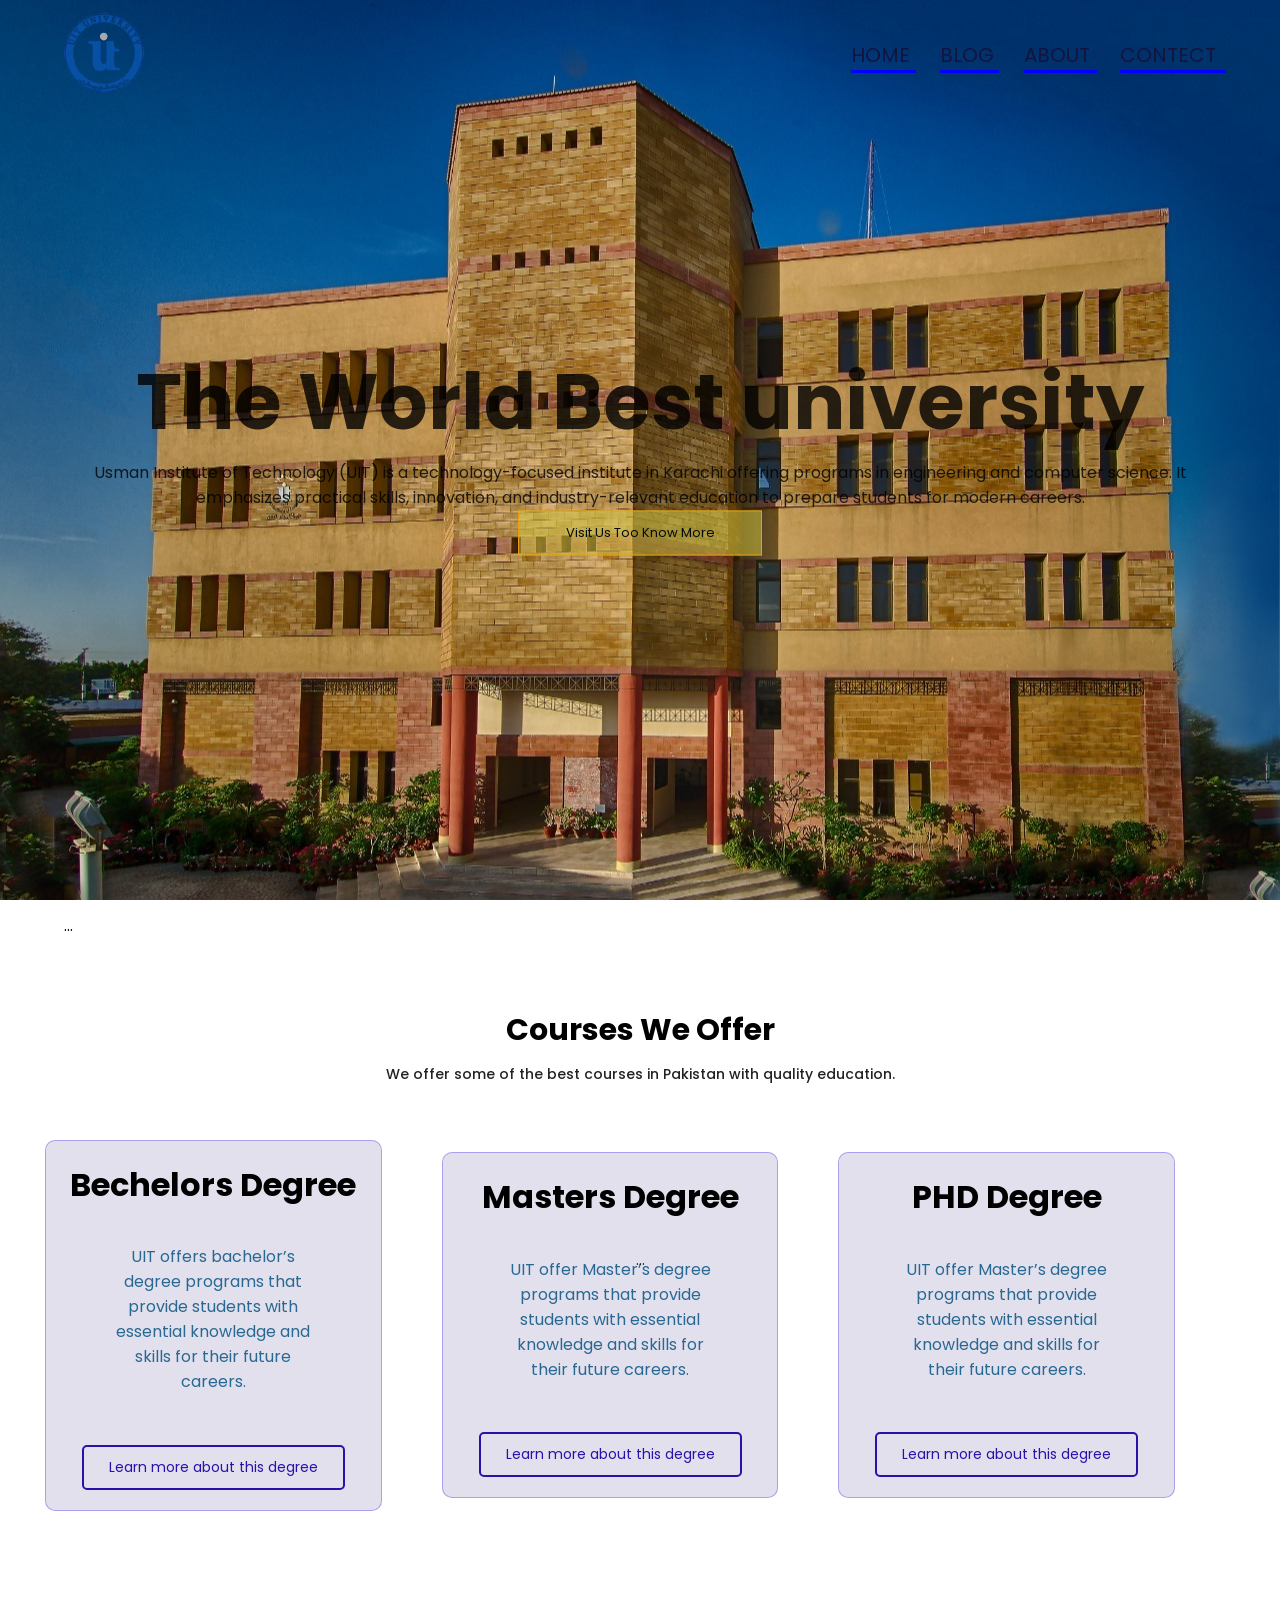
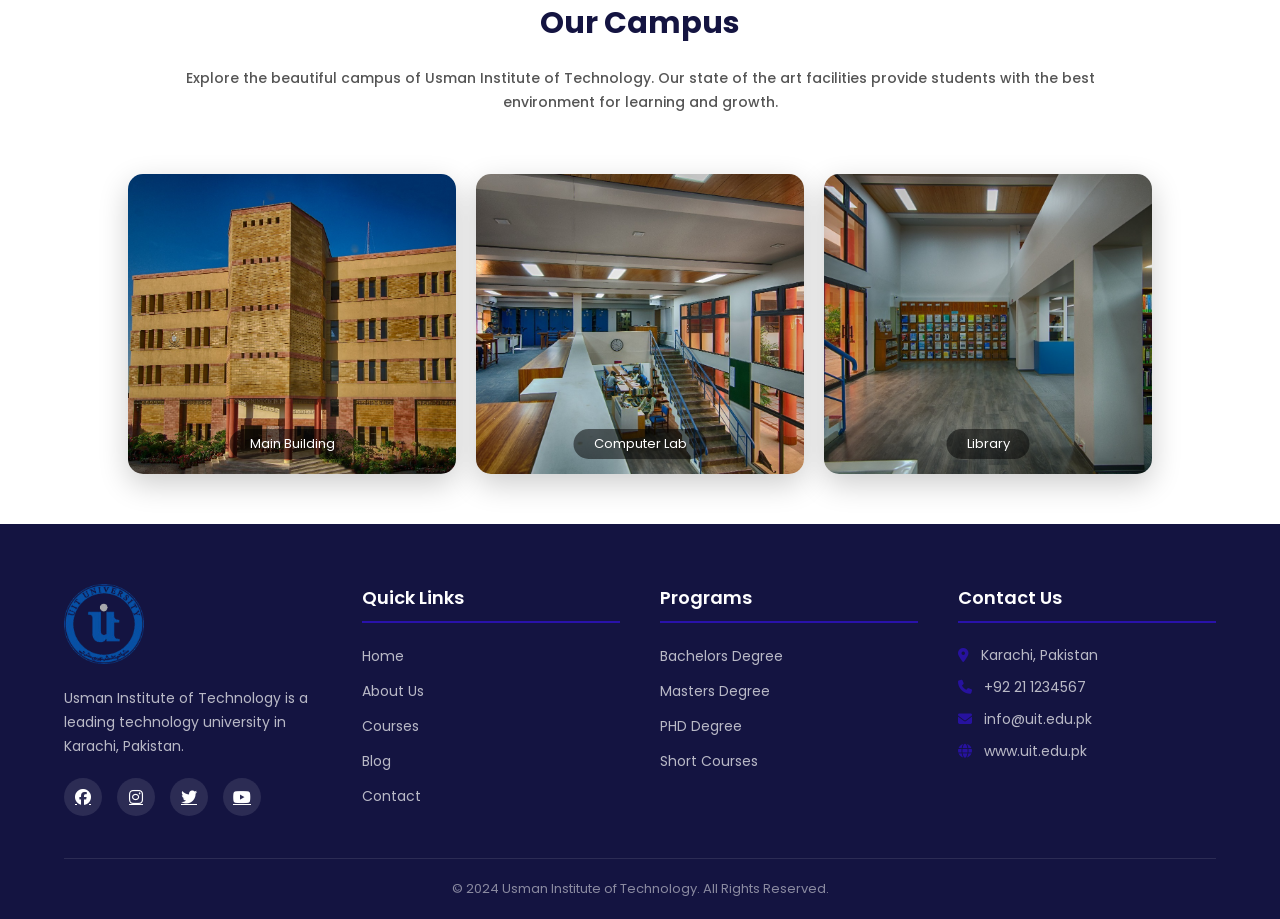
<file: index.html>
<!DOCTYPE html>
<html lang="en">
<head>
    <meta charset="UTF-8">
    <meta name="viewport" content="width=device-width, initial-scale=1.0">
    <link rel="stylesheet" href="index.css">
    <title>Usman institute technology univercity</title>
    <link rel="preconnect" href="https://fonts.googleapis.com">
<link rel="preconnect" href="https://fonts.gstatic.com" crossorigin>
<link href="https://fonts.googleapis.com/css2?family=Poppins:ital,wght@0,100;0,200;0,300;0,400;0,500;0,600;0,700;0,800;0,900;1,100;1,200;1,300;1,400;1,500;1,600;1,700;1,800;1,900&display=swap" rel="stylesheet">
<link rel="stylesheet" href="https://cdnjs.cloudflare.com/ajax/libs/font-awesome/6.5.0/css/all.min.css">

</head>
<body>
    <section>
    <nav>
        <a class="logo" href=""><img src="c.png" alt="this pic is for uit only "></a>
            <input type="checkbox" id="menu-toggle">
    <label for="menu-toggle" class="menu-icon" onclick="hidemenu">&#9776;</label> 
        <div class="navbar">
                <ul>
                    <a href="#">HOME</a>
                    <a href="#">BLOG</a>
                    <a href="#">ABOUT</a>
                    <a href="#">CONTECT</a>
                </ul>
                <label for="menu-toggle" class="close-icon">
                    <i class="fa fa-times"></i>
                    </label>
        </div>
    </nav>
  <div class="text-content">
    <h1>The World Best university</h1>
    <p>
        Usman Institute of Technology (UIT) is a technology-focused institute in Karachi offering programs in engineering and computer science. It emphasizes practical skills, innovation, and industry-relevant education to prepare students for modern careers.

    </p>
    <a href="#" class="hero-btn">Visit Us Too Know More </a>
  </div>
</section>
<body>
    <section>   <!-- hero section only -->
        <nav>...</nav>
        <div class="text-content">...</div>
    </section>  <!-- close here -->

    <!-- new sections start here -->
    <section class="about-section">
        <h2>Courses We Offer</h2>
        <p class="pra">We offer some of the best courses in Pakistan with quality education.</p>
    </section>

    <div class="description">
        <div class="description-data">
            <h1>Bechelors Degree</h1>
        <p>UIT offers bachelor’s degree programs that provide students with essential knowledge and skills for their future careers.</p>
            <button class="bttn">Learn more about this degree</button>
        </div>
         <div class="description-data">
            <h1>Masters Degree</h1>
        <p>UIT offer Master’s degree programs that provide students with essential knowledge and skills for their future careers.</p>
                <button class="bttn">Learn more about this degree</button>
        </div>
         <div class="description-data">
            <h1>PHD Degree</h1>
        <p>UIT offer Master’s degree programs that provide students with essential knowledge and skills for their future careers.</p>
              <button class="bttn">Learn more about this degree</button>
        </div>
    </div>
<div class="campus-heading">
    <h2>Our Campus</h2>
    <p class="pra">Explore the beautiful campus of Usman Institute of Technology. 
    Our state of the art facilities provide students with the best 
    environment for learning and growth.</p>
</div>
   <div class="campus-gallery">
    <div class="campus-card">
        <img src="aca1.jpeg" alt="UIT Campus 1">
        <span class="campus-card-label">Main Building</span>
    </div>
    <div class="campus-card">
        <img src="ACA2.jpg.jpeg" alt="UIT Campus 2">
        <span class="campus-card-label">Computer Lab</span>
    </div>
    <div class="campus-card">
        <img src="ACA3.jpg.jpeg" alt="UIT Campus 3">
        <span class="campus-card-label">Library</span>
    </div>
</div>
    <footer>
    <div class="footer-container">
        <div class="footer-col">
            <img src="c.png" alt="UIT Logo" class="footer-logo">
            <p>Usman Institute of Technology is a leading technology university in Karachi, Pakistan.</p>
            <div class="social-icons">
                <a href="#"><i class="fab fa-facebook"></i></a>
                <a href="#"><i class="fab fa-instagram"></i></a>
                <a href="#"><i class="fab fa-twitter"></i></a>
                <a href="#"><i class="fab fa-youtube"></i></a>
            </div>
        </div>


        <div class="footer-col">
            <h3>Quick Links</h3>
            <ul>
                <li><a href="#">Home</a></li>
                <li><a href="#">About Us</a></li>
                <li><a href="#">Courses</a></li>
                <li><a href="#">Blog</a></li>
                <li><a href="#">Contact</a></li>
            </ul>
        </div>

        <div class="footer-col">
            <h3>Programs</h3>
            <ul>
                <li><a href="#">Bachelors Degree</a></li>
                <li><a href="#">Masters Degree</a></li>
                <li><a href="#">PHD Degree</a></li>
                <li><a href="#">Short Courses</a></li>
            </ul>
        </div>

        <div class="footer-col">
            <h3>Contact Us</h3>
            <p><i class="fas fa-map-marker-alt"></i> Karachi, Pakistan</p>
            <p><i class="fas fa-phone"></i> +92 21 1234567</p>
            <p><i class="fas fa-envelope"></i> info@uit.edu.pk</p>
            <p><i class="fas fa-globe"></i> www.uit.edu.pk</p>
        </div>
    </div>

    <div class="footer-bottom">
        <p>© 2024 Usman Institute of Technology. All Rights Reserved.</p>
    </div>
</footer>

</body>
</body>
</html>
</file>
<file: index.css>
*{
    margin: 0px;
    padding: 0px;
    font-family: "Poppins", sans-serif;
}

.logo img{
    width: 80px;
}

body{
    overflow-y: auto;
    min-height: 100vh;
    width: 100%;
    background-image: url(aca1.jpeg);
    background-position: center;
    background-size: cover;
    position: relative;
    overflow-x: hidden;
}

.navbar{
    display: flex;
    justify-content: space-between;
    align-items: center;
}

.navbar ul{
    display: flex;
    gap: 30px;
}

nav{
    display: flex;
    flex-wrap: wrap;
    padding: 1% 5%;
    padding-bottom: 20px;
    justify-content: space-between;
    align-items: center;
}

nav a{
    display: inline-block;
    text-decoration: none;
    color: rgb(20, 20, 65);
    font-size: 20px;
}

.navbar a::after{
    content: '';
    width: 110%;
    height: 3px;
    background: blue;
    display: block;
    margin-top: 10px;
    margin: auto;
    transition: 0.5s;
}

.navbar a:hover::after{
    width: 100%;
    background-color: black;
}

.text-content{
    font-family: "Poppins";
    display: block;
    flex-wrap: wrap;
    width: 90%;
    color: rgba(0, 0, 0, 0.801);
    position: absolute;
    top: 50%;
    left: 50%;
    transform: translate(-50%, -50%);
    text-align: center;
}

.text-content h1{
    font-size: 6vw;
}

.hero-btn{
    display: inline-block;
    text-decoration: none;
    color: rgb(5, 12, 9);
    border: 1px solid rgb(233, 157, 16);
    padding: 1% 4%;
    font-size: 13px;
    background: rgba(212, 197, 65, 0.521);
    position: relative;
    cursor: pointer;
}

.hero-btn:hover{
    border: 1px solid rgba(165, 153, 42, 0.664);
    background: rgba(165, 153, 42, 0.664);
    transition: 1s;
}

#menu-toggle{
    display: none;
}

.menu-icon{
    display: none;
    font-size: 28px;
    cursor: pointer;
    color: rgb(20, 20, 65);

}
.close-icon {
    display: none;
}

@media (max-width: 700px) {
    .menu-icon{
        display: block;
    }

    .close-icon{
        display: block;
        position: absolute;
        top: 20px;
        right: 20px;
        font-size: 22px;
        color: white;
        cursor: pointer;
    }

    .navbar{
        display: block;
        flex-direction: column;
        align-items: flex-start;
        position: fixed;
        top: 0;
        right: -300px;
        width: 200px;
        height: 100vh;
        background: rgb(41, 18, 170);
        padding: 80px 30px;
        z-index: 2;
        transition: right 0.35s ease;
        overflow: hidden;
        scrollbar-width: none;
        -ms-overflow-style: none;
        transition: 1s;
    }

    .navbar::-webkit-scrollbar{
        display: none;
    }

    #menu-toggle:checked ~ .navbar{
        right: 0;
    }

    .navbar ul{
        display: flex;
        flex-direction: column;
        gap: 20px;
    }

    .navbar a::after{
        display: none;
    }

    .text-content h1{
        font-size: 20px;
    }
    nav .fa{
        display: block;
        color: #110101;
        margin: 1px;
        padding: 10px;
        font-size: 22px;
        cursor: pointer;
    }
}   
section:first-child {
    min-height: 100vh;
    position: relative;
    background-image: url(aca1.jpeg);
    background-position: center;
    background-size: cover;
}

body {
    background: none; /* remove background from body */
}
.about-section{
    width: 80%;
    margin: auto;
    text-align: center;
    padding-top: 50px;
    
}
h2{
    font-size: 30px;
    font-weight: 700;    
}

.pra{
    color: #242323;
    font-size: 14px;
    font-weight: 500;
    line-height: 22px;
    padding: 10px;
}
.description{

    margin-top: 2%;
    display: flex;
    justify-content: space-between;
    align-items: center;
    padding: 40px;
    margin: 5px;
    margin-bottom: 00px;
}
 .description-data {
    display: inline;
    justify-content: center;
    text-align: center;
    margin-right: 60px;
    background: rgba(66, 52, 136, 0.151);  /* light blue transparent */
    border: 1px solid rgba(44, 10, 235, 0.3);
    border-radius: 10px;
    padding: 20px;
    flex: 1;
}

.description p{
    color: #296892;
    align-items: center;
    justify-content: space-between;
    padding: 12%;

}
.description-data{
    display: inline;
    justify-content: center;
    text-align: center;
    margin-right: 60px;
}
@media (max-width: 700px) {

    .description {
        flex-direction: column;  
        padding: 20px;
        margin-bottom: 50px;
    }

    .description-data {
        margin-right: 0;
        margin-bottom: 30px;
        width: 100%;
        background: rgba(66, 52, 136, 0.151);
    }

    .description p {
        padding: 5%;
    }

    .about-section {
        width: 95%;
    }

    h2 {
        font-size: 22px;
    }

    .pra {
        font-size: 13px;
    }
}
.bttn{
    display: inline-block;
    text-decoration: none;
    color: rgb(41, 18, 170);
    border: 2px solid rgb(41, 18, 170);
    padding: 10px 25px;
    font-size: 14px;
    font-family: "Poppins", sans-serif;
    border-radius: 5px;
    cursor: pointer;
    background: transparent;
    margin-top: 15px;
    transition: 0.3s;
}

.bttn:hover {
    background: rgb(41, 18, 170);
    color: white;
}
footer {
    background: rgb(20, 20, 65);
    color: white;
    padding: 60px 5% 0;
}

.footer-container {
    display: flex;
    justify-content: space-between;
    gap: 40px;
    flex-wrap: wrap;
}

.footer-col {
    flex: 1;
    min-width: 200px;
}

.footer-logo {
    width: 80px;
    margin-bottom: 15px;
}

.footer-col p {
    font-size: 14px;
    line-height: 24px;
    color: rgba(255, 255, 255, 0.7);
    margin-bottom: 8px;
}

.footer-col p i {
    margin-right: 8px;
    color: rgba(41, 18, 170, 0.9);
}

.footer-col h3 {
    font-size: 18px;
    font-weight: 600;
    margin-bottom: 20px;
    color: white;
    border-bottom: 2px solid rgb(41, 18, 170);
    padding-bottom: 10px;
}

.footer-col ul {
    list-style: none;
}

.footer-col ul li {
    margin-bottom: 10px;
}

.footer-col ul li a {
    text-decoration: none;
    color: rgba(255, 255, 255, 0.7);
    font-size: 14px;
    transition: 0.3s;
}

.footer-col ul li a:hover {
    color: white;
    padding-left: 5px;
}

.social-icons {
    display: flex;
    gap: 15px;
    margin-top: 20px;
}

.social-icons a {
    width: 38px;
    height: 38px;
    background: rgba(255, 255, 255, 0.1);
    border-radius: 50%;
    display: flex;
    align-items: center;
    justify-content: center;
    color: white;
    font-size: 16px;
    transition: 0.3s;
}

.social-icons a:hover {
    background: rgb(41, 18, 170);
}

.footer-bottom {
    text-align: center;
    padding: 20px 0;
    margin-top: 40px;
    border-top: 1px solid rgba(255, 255, 255, 0.1);
    font-size: 13px;
    color: rgba(255, 255, 255, 0.5);
}

@media (max-width: 700px) {
    .footer-container {
        flex-direction: column;
        gap: 30px;
    }

    .footer-col {
        min-width: 100%;
    }
}
.campus-gallery {
    display: flex;
    gap: 20px;
    width: 80%;
    margin: 50px auto;
}

.campus-card {
    flex: 1;
    border-radius: 15px;
    overflow: hidden;
    box-shadow: 0 10px 30px rgba(0, 0, 0, 0.2);
    position: relative;
}

.campus-card img {
    width: 100%;
    height: 300px;
    object-fit: cover;
    display: block;
    transition: 0.3s;
}

.campus-card img:hover {
    transform: scale(1.05);
}

.campus-card-label {
    position: absolute;
    bottom: 15px;
    left: 50%;
    transform: translateX(-50%);
    background: rgba(0, 0, 0, 0.5);
    color: white;
    padding: 5px 20px;
    border-radius: 20px;
    font-size: 13px;
}

@media (max-width: 700px) {
    .campus-gallery {
        flex-direction: column;
        width: 95%;
    }

    .campus-card img {
        height: 220px;
    }
}.campus-heading {
    text-align: center;
    width: 80%;
    margin: 50px auto 30px;
}

.campus-heading h2 {
    font-size: 30px;
    font-weight: 700;
    color: rgb(20, 20, 65);
    margin-bottom: 10px;
}

.campus-heading p {
    font-size: 14px;
    color: #555;
    line-height: 24px;
}
</file>
